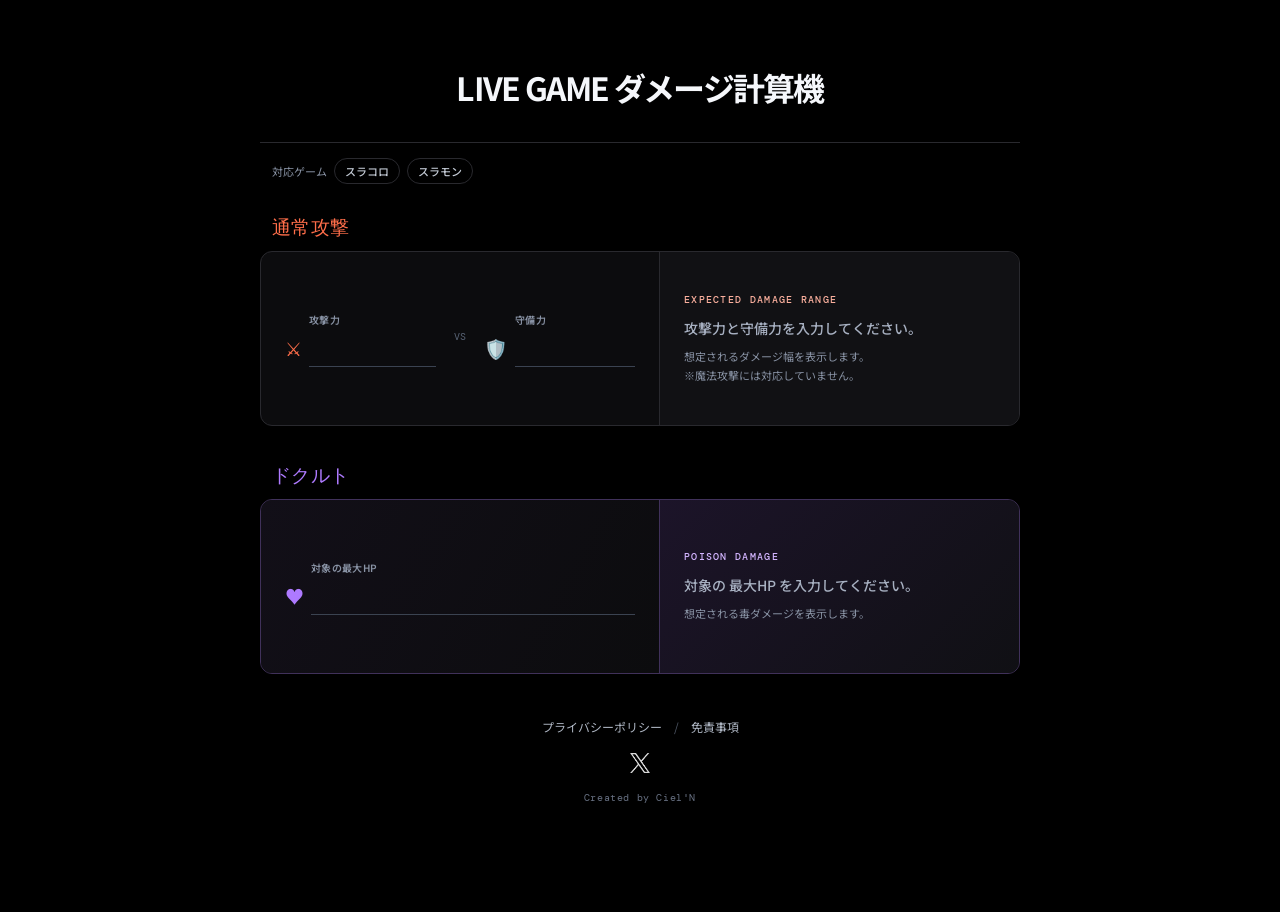
<file: index.html>
<!doctype html>
<html lang="ja">
  <head>
    <!-- Google tag (gtag.js) -->
    <script async src="https://www.googletagmanager.com/gtag/js?id=G-BKD9T5BP9D"></script>
    <script>
      window.dataLayer = window.dataLayer || [];
      function gtag(){dataLayer.push(arguments);}
      gtag('js', new Date());

      gtag('config', 'G-BKD9T5BP9D');
    </script>

    <meta charset="UTF-8" />
    <meta name="viewport" content="width=device-width, initial-scale=1.0" />
    <meta name="description" content="Mirrativライブゲーム用ダメージ計算機" />
    <title>ダメージ計算機</title>
    <link rel="preconnect" href="https://fonts.googleapis.com" />
    <link rel="preconnect" href="https://fonts.gstatic.com" crossorigin />
    <link href="https://fonts.googleapis.com/css2?family=DM+Mono:wght@400;500&family=Noto+Sans+JP:wght@400;500;600;700&display=swap" rel="stylesheet" />
    <link rel="stylesheet" href="./styles.css?v=0.0.0" />
  </head>
  <body>
    <main class="site-shell">
      <header class="hero">
        <h1>LIVE GAME ダメージ計算機</h1>
      </header>

      <nav class="game-tags" aria-label="対応ゲーム"><span>対応ゲーム</span><b>スラコロ</b><b>スラモン</b></nav>

      <section class="calculator-section" aria-labelledby="normal-title">
        <div class="section-heading">
          <p id="normal-title">通常攻撃</p>
        </div>
        <div class="calculator-card">
          <form id="normal-form" novalidate>
            <div class="input-grid">
              <label class="stat-input attack-input">
                <span class="stat-icon" aria-hidden="true">⚔</span>
                <span class="input-label">攻撃力</span>
                <input id="attack" name="attack" type="number" inputmode="numeric" min="0" step="1" autocomplete="off" />
              </label>
              <span class="versus" aria-hidden="true">VS</span>
              <label class="stat-input defense-input">
                <span class="stat-icon" aria-hidden="true">🛡️</span>
                <span class="input-label">守備力</span>
                <input id="defense" name="defense" type="number" inputmode="numeric" min="0" step="1" autocomplete="off" />
              </label>
            </div>
            <p class="form-error" id="normal-error" role="alert"></p>
          </form>
          <div class="result-panel" id="normal-result" aria-live="polite">
            <p class="result-kicker">EXPECTED DAMAGE RANGE</p>
            <div class="result-value empty-result"><span>攻撃力と守備力を入力してください。</span></div>
            <p class="result-detail">想定されるダメージ幅を表示します。<br>※魔法攻撃には対応していません。</p>
          </div>
        </div>
      </section>

      <section class="calculator-section poison-section" aria-labelledby="poison-title">
        <div class="section-heading">
          <p id="poison-title">ドクルト</p>
        </div>
        <div class="calculator-card poison-card">
          <form id="poison-form" novalidate>
            <label class="stat-input hp-input">
              <span class="stat-icon" aria-hidden="true">♥</span>
              <span class="input-label">対象の最大HP</span>
              <input id="hp" name="hp" type="number" inputmode="numeric" min="0" step="1" autocomplete="off" />
            </label>
            <p class="form-error" id="poison-error" role="alert"></p>
          </form>
          <div class="result-panel poison-result" id="poison-result" aria-live="polite">
            <p class="result-kicker">POISON DAMAGE</p>
            <div class="result-value empty-result"><span>対象の 最大HP を入力してください。</span></div>
            <p class="result-detail">想定される毒ダメージを表示します。</p>
          </div>
        </div>
      </section>
    </main>
    <footer class="site-footer">
      <nav class="footer-links" aria-label="フッターリンク">
        <a href="./privacy.html">プライバシーポリシー</a>
        <span aria-hidden="true">/</span>
        <a href="./disclaimer.html">免責事項</a>
      </nav>
      <a class="developer-x" href="https://x.com/yu_cielkun" target="_blank" rel="noopener noreferrer" aria-label="開発者 Ciel'N のXプロフィール">
        <img src="./image/x-logo-white.png" alt="X" />
      </a>
      <p class="footer-credit">Created by Ciel'N</p>
    </footer>
    <script src="script.js?v=0.0.0"></script>
  </body>
</html>
</file>
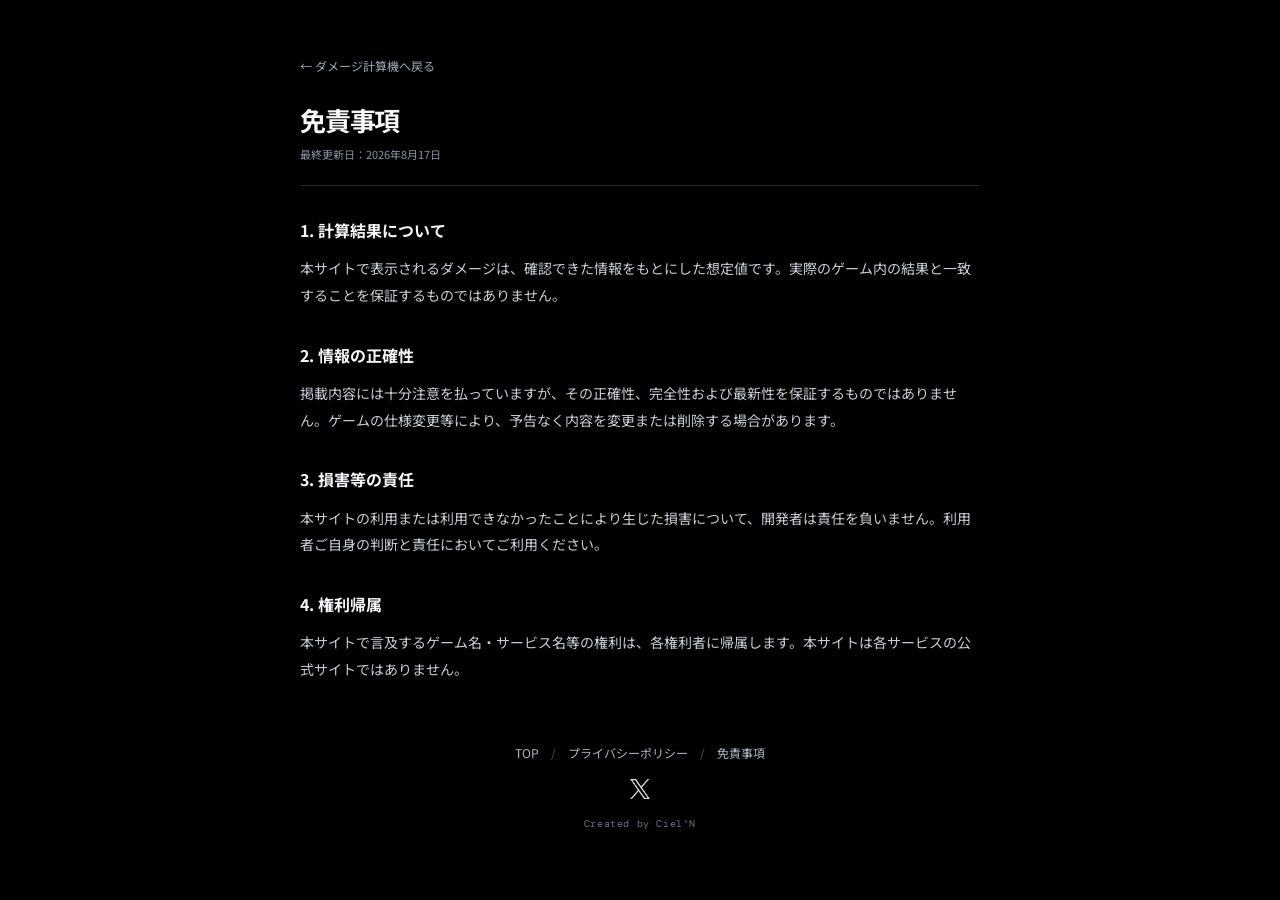
<file: disclaimer.html>
<!doctype html>
<html lang="ja">
  <head>
    <!-- Google tag (gtag.js) -->
    <script async src="https://www.googletagmanager.com/gtag/js?id=G-BKD9T5BP9D"></script>
    <script>
      window.dataLayer = window.dataLayer || [];
      function gtag(){dataLayer.push(arguments);}
      gtag('js', new Date());
      gtag('config', 'G-BKD9T5BP9D');
    </script>
    <meta charset="UTF-8" />
    <meta name="viewport" content="width=device-width, initial-scale=1.0" />
    <meta name="description" content="ダメージ計算機の免責事項" />
    <title>免責事項 | ダメージ計算機</title>
    <link rel="preconnect" href="https://fonts.googleapis.com" />
    <link rel="preconnect" href="https://fonts.gstatic.com" crossorigin />
    <link href="https://fonts.googleapis.com/css2?family=DM+Mono:wght@400;500&family=Noto+Sans+JP:wght@400;500;600;700&display=swap" rel="stylesheet" />
    <link rel="stylesheet" href="./styles.css" />
  </head>
  <body class="legal-page">
    <main class="legal-shell">
      <header class="legal-header">
        <a class="legal-back" href="./index.html">← ダメージ計算機へ戻る</a>
        <h1 class="legal-title">免責事項</h1>
        <p class="legal-date">最終更新日：2026年8月17日</p>
      </header>
      <article class="legal-content">
        <section>
          <h2>1. 計算結果について</h2>
          <p>本サイトで表示されるダメージは、確認できた情報をもとにした想定値です。実際のゲーム内の結果と一致することを保証するものではありません。</p>
        </section>
        <section>
          <h2>2. 情報の正確性</h2>
          <p>掲載内容には十分注意を払っていますが、その正確性、完全性および最新性を保証するものではありません。ゲームの仕様変更等により、予告なく内容を変更または削除する場合があります。</p>
        </section>
        <section>
          <h2>3. 損害等の責任</h2>
          <p>本サイトの利用または利用できなかったことにより生じた損害について、開発者は責任を負いません。利用者ご自身の判断と責任においてご利用ください。</p>
        </section>
        <section>
          <h2>4. 権利帰属</h2>
          <p>本サイトで言及するゲーム名・サービス名等の権利は、各権利者に帰属します。本サイトは各サービスの公式サイトではありません。</p>
        </section>
      </article>
    </main>
    <footer class="site-footer">
      <nav class="footer-links" aria-label="フッターリンク"><a href="./index.html">TOP</a><span aria-hidden="true">/</span><a href="./privacy.html">プライバシーポリシー</a><span aria-hidden="true">/</span><a href="./disclaimer.html">免責事項</a></nav>
      <a class="developer-x" href="https://x.com/yu_cielkun" target="_blank" rel="noopener noreferrer" aria-label="開発者 Ciel'N のXプロフィール"><img src="./image/x-logo-white.png" alt="X" /></a>
      <p class="footer-credit">Created by Ciel'N</p>
    </footer>
  </body>
</html>
</file>
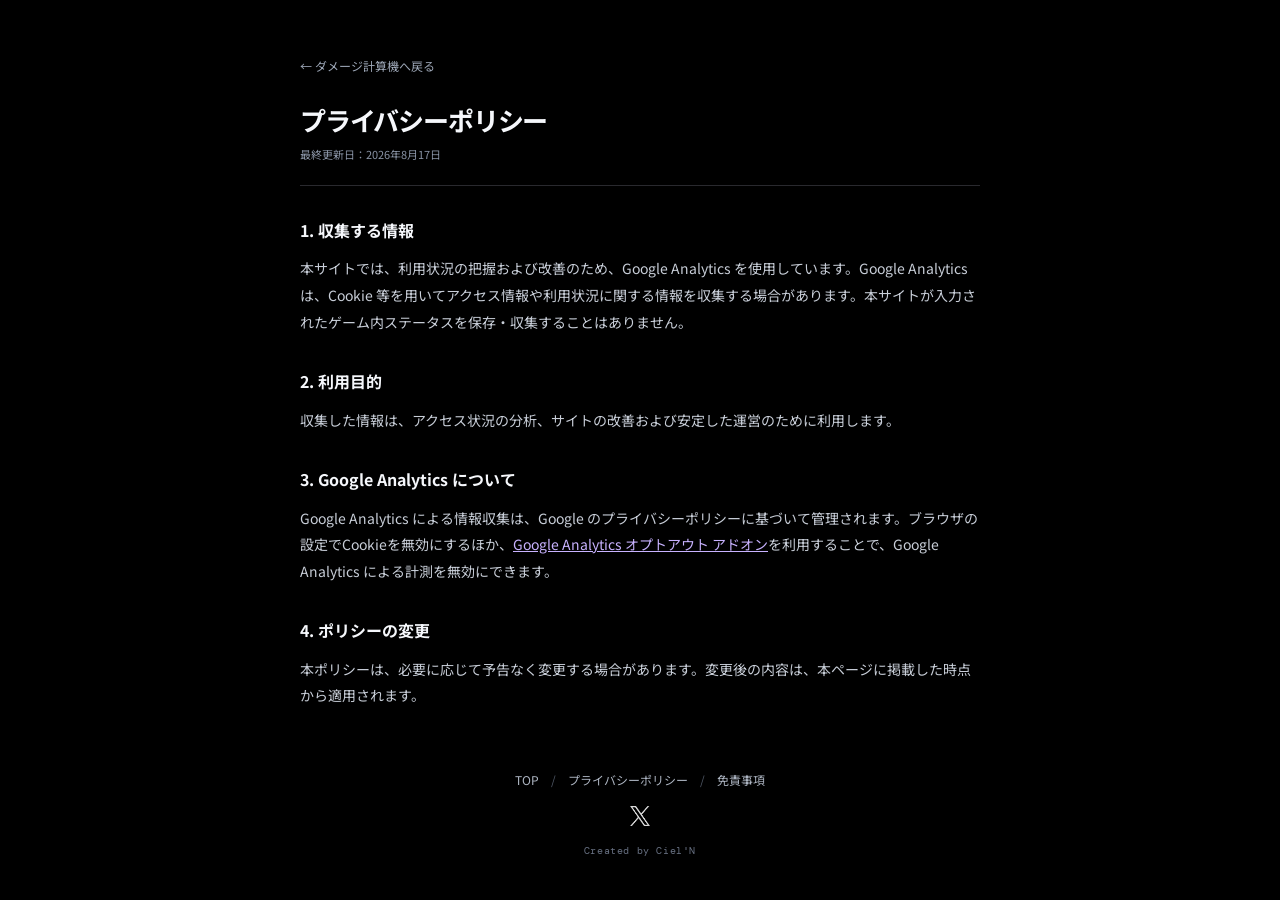
<file: privacy.html>
<!doctype html>
<html lang="ja">
  <head>
    <!-- Google tag (gtag.js) -->
    <script async src="https://www.googletagmanager.com/gtag/js?id=G-BKD9T5BP9D"></script>
    <script>
      window.dataLayer = window.dataLayer || [];
      function gtag(){dataLayer.push(arguments);}
      gtag('js', new Date());
      gtag('config', 'G-BKD9T5BP9D');
    </script>
    <meta charset="UTF-8" />
    <meta name="viewport" content="width=device-width, initial-scale=1.0" />
    <meta name="description" content="ダメージ計算機のプライバシーポリシー" />
    <title>プライバシーポリシー | ダメージ計算機</title>
    <link rel="preconnect" href="https://fonts.googleapis.com" />
    <link rel="preconnect" href="https://fonts.gstatic.com" crossorigin />
    <link href="https://fonts.googleapis.com/css2?family=DM+Mono:wght@400;500&family=Noto+Sans+JP:wght@400;500;600;700&display=swap" rel="stylesheet" />
    <link rel="stylesheet" href="./styles.css" />
  </head>
  <body class="legal-page">
    <main class="legal-shell">
      <header class="legal-header">
        <a class="legal-back" href="./index.html">← ダメージ計算機へ戻る</a>
        <h1 class="legal-title">プライバシーポリシー</h1>
        <p class="legal-date">最終更新日：2026年8月17日</p>
      </header>
      <article class="legal-content">
        <section>
          <h2>1. 収集する情報</h2>
          <p>本サイトでは、利用状況の把握および改善のため、Google Analytics を使用しています。Google Analytics は、Cookie 等を用いてアクセス情報や利用状況に関する情報を収集する場合があります。本サイトが入力されたゲーム内ステータスを保存・収集することはありません。</p>
        </section>
        <section>
          <h2>2. 利用目的</h2>
          <p>収集した情報は、アクセス状況の分析、サイトの改善および安定した運営のために利用します。</p>
        </section>
        <section>
          <h2>3. Google Analytics について</h2>
          <p>Google Analytics による情報収集は、Google のプライバシーポリシーに基づいて管理されます。ブラウザの設定でCookieを無効にするほか、<a href="https://tools.google.com/dlpage/gaoptout" target="_blank" rel="noopener noreferrer">Google Analytics オプトアウト アドオン</a>を利用することで、Google Analytics による計測を無効にできます。</p>
        </section>
        <section>
          <h2>4. ポリシーの変更</h2>
          <p>本ポリシーは、必要に応じて予告なく変更する場合があります。変更後の内容は、本ページに掲載した時点から適用されます。</p>
        </section>
      </article>
    </main>
    <footer class="site-footer">
      <nav class="footer-links" aria-label="フッターリンク"><a href="./index.html">TOP</a><span aria-hidden="true">/</span><a href="./privacy.html">プライバシーポリシー</a><span aria-hidden="true">/</span><a href="./disclaimer.html">免責事項</a></nav>
      <a class="developer-x" href="https://x.com/yu_cielkun" target="_blank" rel="noopener noreferrer" aria-label="開発者 Ciel'N のXプロフィール"><img src="./image/x-logo-white.png" alt="X" /></a>
      <p class="footer-credit">Created by Ciel'N</p>
    </footer>
  </body>
</html>
</file>
<file: styles.css>
:root { --bg:#000; --surface:#0c0c0e; --surface-strong:#111114; --line:#29292e; --text:#f5f7fb; --muted:#8993a5; --orange:#ff6e4a; --blue:#70a6ff; --purple:#ae7aff; }
* { box-sizing:border-box; }
html { min-height:100%; background:var(--bg); }
body { min-height:100vh; margin:0; color:var(--text); background:var(--bg); font-family:"Noto Sans JP",-apple-system,BlinkMacSystemFont,sans-serif; -webkit-font-smoothing:antialiased; }
.site-shell { width:min(100% - 40px,760px); margin:0 auto; }
.hero { display:flex; align-items:center; justify-content:center; margin-top:12px; padding:52px 0 32px; border-bottom:1px solid var(--line); text-align:center; }
h1 { margin:0; font-size:clamp(25px,5vw,32px); font-weight:700; letter-spacing:-.055em; }
.game-tags { display:flex; align-items:center; gap:7px; padding-top:15px; padding-left:12px; color:var(--muted); font-size:11px; }
.game-tags b { padding:4px 10px; border:1px solid var(--line); border-radius:99px; color:#c3cad5; font-size:11px; font-weight:500; }
.calculator-section { margin-top:31px; }
.section-heading { margin-bottom:10px; padding-left:12px; }
.section-heading p { margin:0; color:var(--orange); font-family:"DM Mono",monospace; font-size:19px; font-weight:500; letter-spacing:.02em; }
.result-kicker { margin:0; color:var(--orange); font-family:"DM Mono",monospace; font-size:10px; font-weight:500; letter-spacing:.13em; }
.calculator-card { display:grid; grid-template-columns:1.05fr .95fr; overflow:hidden; border:1px solid var(--line); border-radius:12px; background:var(--surface); }
form { display:flex; flex-direction:column; justify-content:center; padding:21px 24px; }
.input-grid { display:grid; grid-template-columns:1fr 28px 1fr; align-items:end; gap:10px; }
.stat-input { display:grid; grid-template-columns:auto minmax(0,1fr); grid-template-rows:16px 40px; gap:0 7px; }
.stat-icon { grid-column:1; grid-row:2; align-self:center; color:var(--orange); font-size:19px; line-height:1; transform:translateY(1px); }
.defense-input .stat-icon { color:var(--blue); } .hp-input .stat-icon { color:var(--purple); }
.input-label { grid-column:2; grid-row:1; align-self:end; color:var(--muted); font-size:10px; font-weight:600; letter-spacing:.03em; white-space:nowrap; }
input { grid-column:2; grid-row:2; width:100%; min-width:0; margin-top:5px; border:0; border-bottom:1px solid #3b4351; outline:none; background:transparent; color:var(--text); font-family:"DM Mono",monospace; font-size:25px; line-height:1.35; transition:border-color .2s ease; }
input::placeholder { color:#556073; font-size:15px; } input:focus { border-color:var(--orange); } .defense-input input:focus { border-color:var(--blue); } .hp-input input:focus { border-color:var(--purple); }
.versus { align-self:center; padding-bottom:4px; color:#596476; font-family:"DM Mono",monospace; font-size:10px; text-align:center; }
.form-error { min-height:0; margin:0; color:#ff897c; font-size:11px; }
.form-error:not(:empty) { margin-top:11px; }
.result-panel { display:flex; flex-direction:column; justify-content:center; min-height:173px; padding:22px 24px; border-left:1px solid var(--line); background:var(--surface-strong); }
.result-kicker { color:#faaf9d; } .result-value { margin:12px 0 8px; color:var(--text); font-family:"DM Mono",monospace; font-size:clamp(35px,5vw,49px); font-weight:500; letter-spacing:-.08em; line-height:1; white-space:nowrap; }
.result-value small { margin-left:7px; color:#d0d6e1; font-family:"Noto Sans JP",sans-serif; font-size:13px; font-weight:700; letter-spacing:0; } .empty-result { color:#a7b0c1; font-family:"Noto Sans JP",sans-serif; font-size:14px; font-weight:500; letter-spacing:0; line-height:1.5; white-space:normal; } .result-detail { margin:0; color:var(--muted); font-size:11px; line-height:1.7; }
.poison-section { margin-top:37px; } .poison-section .section-heading p { color:var(--purple); } .poison-card { border-color:#40315a; } .poison-card form { background:linear-gradient(120deg,#120f18,var(--surface)); } .poison-result { border-left-color:#40315a; background:linear-gradient(135deg,#1c1429,#101014); } .poison-result .result-kicker { color:#d3b5ff; }
.site-footer { display:flex; flex-direction:column; align-items:center; gap:18px; padding:44px 18px 25px; color:#8b94a4; text-align:center; }
.footer-links { display:flex; align-items:center; justify-content:center; gap:12px; font-size:12px; }
.footer-links a { color:#aeb6c3; text-decoration:none; transition:color .2s ease; }
.footer-links a:hover { color:var(--text); }
.footer-links span { color:#4e5664; }
.developer-x { display:inline-flex; width:20px; height:20px; align-items:center; justify-content:center; opacity:.85; transition:opacity .2s ease,transform .2s ease; }
.developer-x:hover { opacity:1; transform:translateY(-1px); }
.developer-x img { display:block; width:100%; height:100%; object-fit:contain; }
.footer-credit { margin:0; color:#687183; font-family:"DM Mono",monospace; font-size:10px; letter-spacing:.06em; }
.legal-page { min-height:100vh; }
.legal-shell { width:min(100% - 40px,680px); margin:0 auto; padding:52px 0 10px; }
.legal-header { padding-bottom:23px; border-bottom:1px solid var(--line); }
.legal-back { color:#9da7b7; font-size:12px; text-decoration:none; }
.legal-back:hover { color:var(--text); }
.legal-title { margin:25px 0 0; font-size:26px; letter-spacing:-.045em; }
.legal-date { margin:8px 0 0; color:var(--muted); font-size:11px; }
.legal-content { padding:29px 0 8px; color:#c8ced8; font-size:14px; line-height:1.9; }
.legal-content section + section { margin-top:31px; }
.legal-content h2 { margin:0 0 10px; color:var(--text); font-size:16px; }
.legal-content p { margin:0; }
.legal-content ul { margin:10px 0 0; padding-left:1.35em; }
.legal-content a { color:#c8b2ff; }
@media (max-width:620px) { .site-shell { width:min(100% - 28px,760px); } .hero { padding:32px 0 24px; } .calculator-section { margin-top:28px; } .calculator-card { grid-template-columns:1fr; } form { padding:19px 20px; } .result-panel { min-height:131px; padding:19px 20px; border-top:1px solid var(--line); border-left:0; } .poison-result { border-top-color:#40315a; } .poison-section { margin-top:33px; } .site-footer { padding-top:37px; } .legal-shell { width:min(100% - 28px,680px); padding-top:32px; } }
@media (max-width:380px) { .input-grid { grid-template-columns:1fr; gap:14px; } .versus { display:none; } .stat-input { grid-template-columns:24px 1fr; } }
</file>
